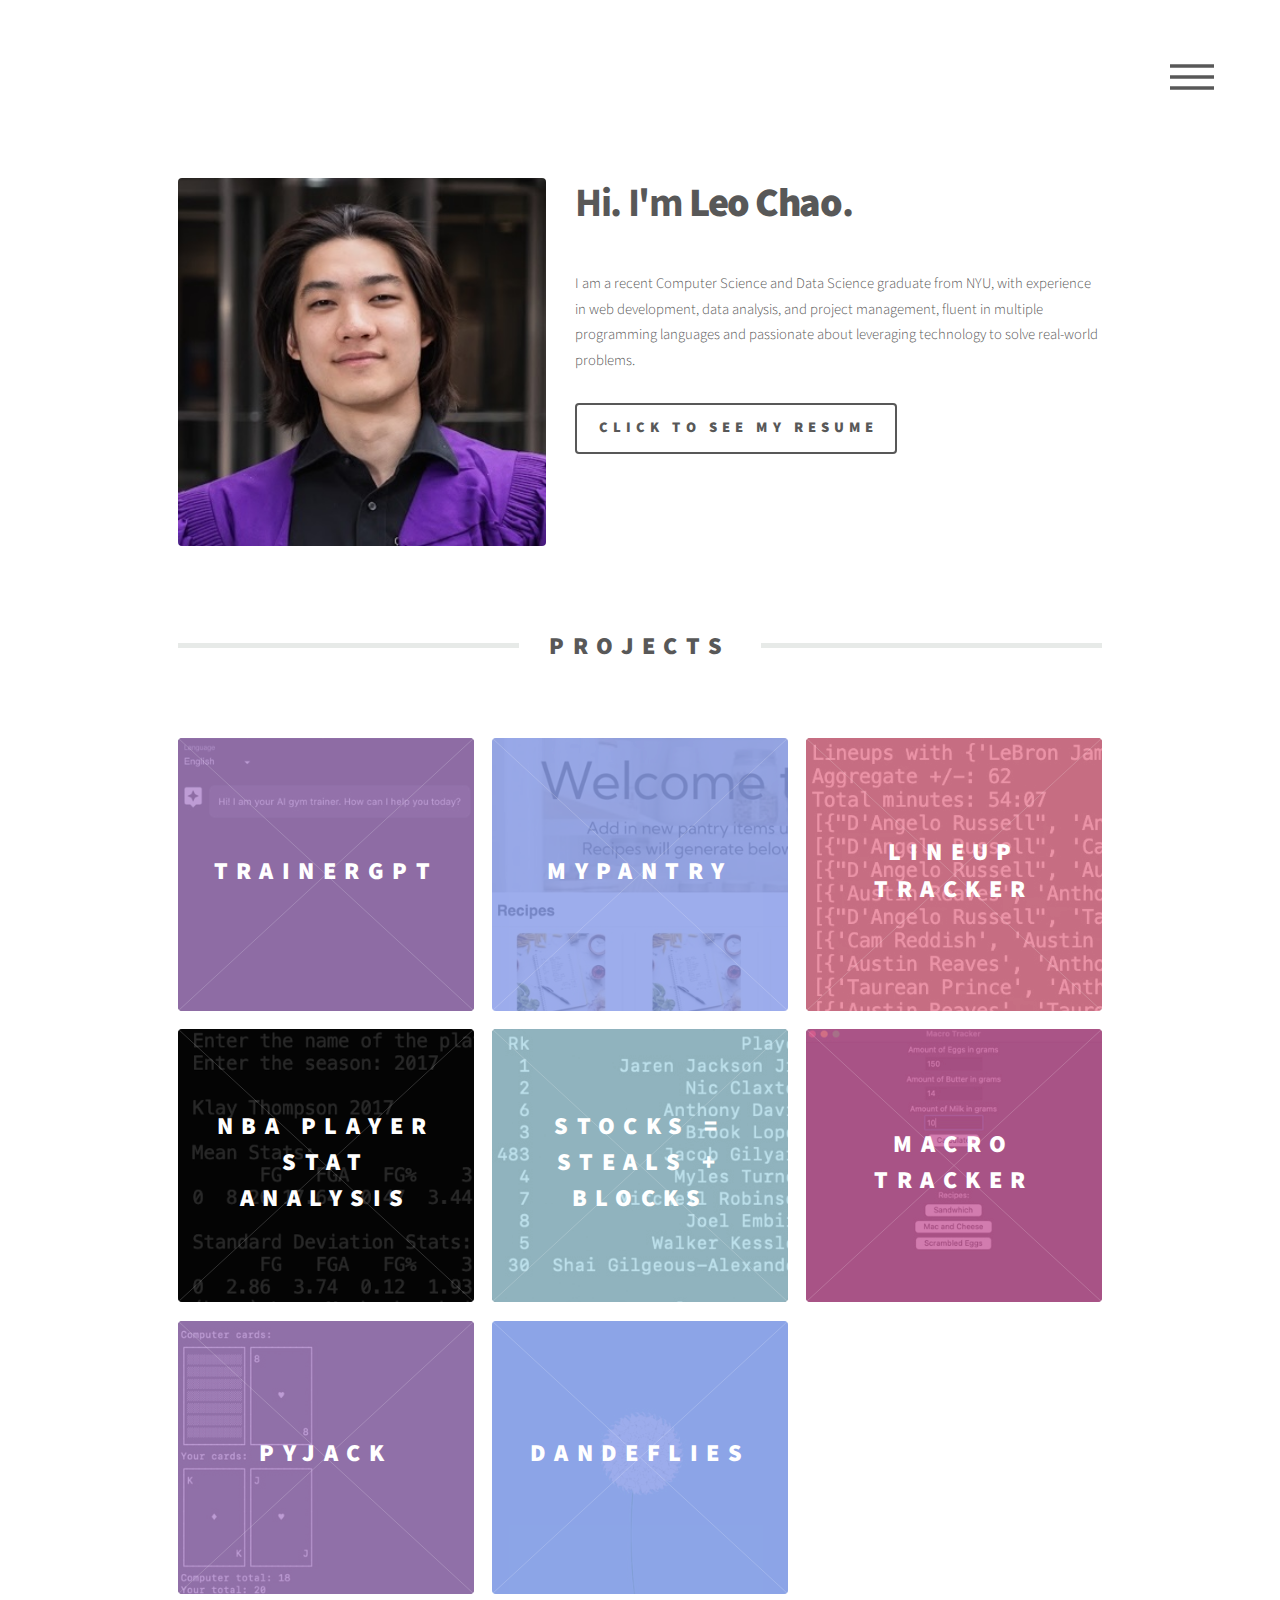
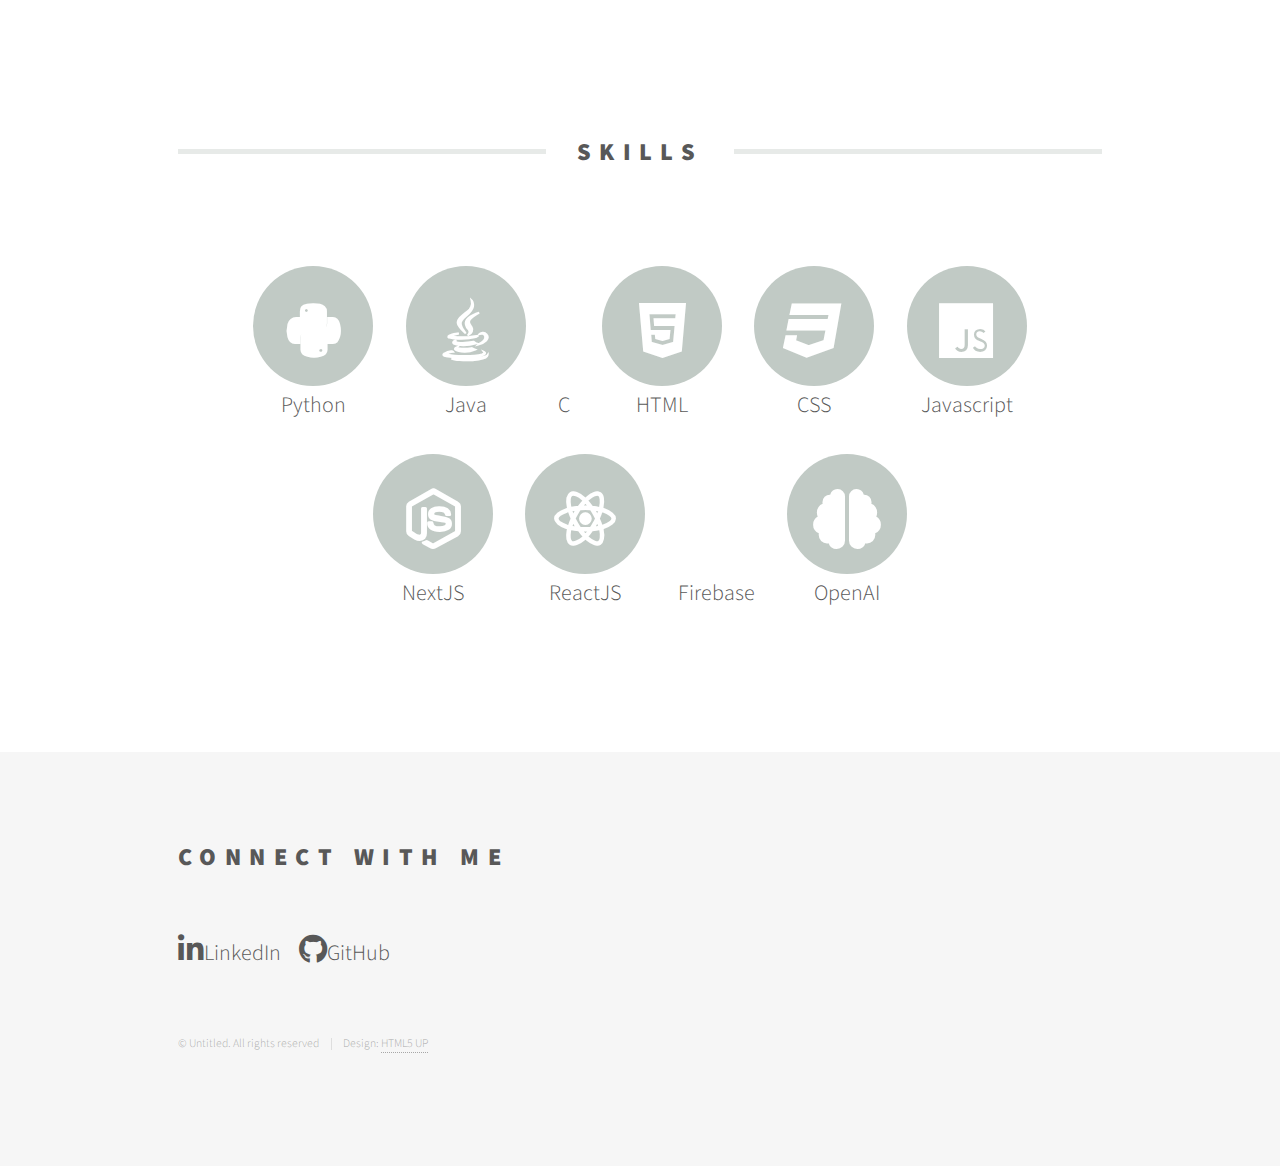
<file: index.html>
<!DOCTYPE html>
<!--
	Phantom by HTML5 UP
	html5up.net | @ajlkn
	Free for personal and commercial use under the CCA 3.0 license (html5up.net/license)
-->
<html>
	<head>
		<title>Leo Chao's Website</title>
		<meta charset="utf-8" />
		<meta name="viewport" content="width=device-width, initial-scale=1, user-scalable=no" />
		<link rel="stylesheet" href="assets/css/main.css" />
		<link rel="stylesheet" href="https://cdnjs.cloudflare.com/ajax/libs/font-awesome/6.6.0/css/all.min.css" integrity="sha512-Kc323vGBEqzTmouAECnVceyQqyqdsSiqLQISBL29aUW4U/M7pSPA/gEUZQqv1cwx4OnYxTxve5UMg5GT6L4JJg==" crossorigin="anonymous" referrerpolicy="no-referrer" />
		<noscript><link rel="stylesheet" href="assets/css/noscript.css" /></noscript>
	</head>
	<body class="is-preload">
		<!-- Wrapper -->
			<div id="wrapper">

				<!-- Header -->
					<header id="header">
						<div class="inner">

							<!-- Logo -->
								<!-- <a href="index.html" class="logo">
									<span class="symbol"><img src="images/logo.svg" alt="" /></span><span class="title">Phantom</span>
								</a> -->

							<!-- Nav -->
								<nav>
									<ul>
										<li><a href="#menu">Menu</a></li>
									</ul>
								</nav>

						</div>
					</header>

				<!-- Menu -->
					<nav id="menu">
						<h2>Menu</h2>
						<ul>
							<li><a href="#wrapper">Home</a></li>
							<li><a href="#projects">Projects</a></li>
							<li><a href="#skills">Skills</a></li>
							<li><a href="Resume.pdf">Resume</a></li>
							<!-- <li><a href="generic.html">Ipsum veroeros</a></li>
							<li><a href="generic.html">Tempus etiam</a></li>
							<li><a href="generic.html">Consequat dolor</a></li>
							<li><a href="elements.html">Elements</a></li> -->
						</ul>
					</nav>

				<!-- Main -->
					
					<div id="main">
						<div class="inner">
							<!-- intro page -->
							<article id="top" class="wrapper style1">
								<div class="container">
									<div class="row">
										<div class="col-4 col-5-large col-12-medium">
											<span class="image fit"><img src="images/pic00.jpg" alt="" /></span>
										</div>
										<div class="col-8 col-7-large col-12-medium">
											<header>
												<h1>Hi. I'm <strong>Leo Chao</strong>.</h1>
											</header>
											<p>I am a recent Computer Science and Data Science graduate from NYU, with experience in web development, data analysis, and project management, fluent in multiple programming languages and passionate about leveraging technology to solve real-world problems.</p>
											<!-- <p>And this is <strong>Miniport</strong>, a free, fully responsive HTML5 site template designed by <a href="http://twitter.com/ajlkn">AJ</a> for <a href="http://html5up.net">HTML5 UP</a> &amp; released under the <a href="http://html5up.net/license">CCA license</a>.</p> -->
											<a href="Resume.pdf" target="_blank" class="button large scrolly">Click to see my Resume</a>
										</div>
									</div>
								</div>
							</article>
							<!-- <header>
								<h1>My Name is Leo Chao<br /> </h1>
								<p>I am a recent Computer Science and Data Science graduate from NYU, with experience in web development, data analysis, and project management, fluent in multiple programming languages and passionate about leveraging technology to solve real-world problems.<br \> Learn more about me <a href="Resume.pdf" target="_blank">here.</a></p>
							</header> -->
							<!-- <img src="grad.JPG" alt="Grad photo"> -->
							<!-- anchor link -->
							 <!-- projects section -->
							<h2 id="projects"></h2>
							<h2 class="major"><span>Projects</span></h2>
							<section class="tiles">
								<article class="style5">
									<span class="image">
										<img src="images/pic08.jpg" alt="" />
									</span>
									<a href = "https://leonardochao-ai-trainer.vercel.app" target="_blank">
										<h2>trainerGPT</h2>
										<div class="content">
											<p>NextJS App with a chat interface and API endpoints to handle user queries and responses. Utilizes OpenAI API to respond to user query. Multi-language support.</p>
										</div>
									</a>
								</article>
								<article class="style6">
									<span class="image">
										<img src="images/pic07.jpg" alt="" />
									</span>
									<a href = "https://leonardochao-my-pantry.vercel.app" target="_blank">
										<h2>myPantry</h2>
										<div class="content">
											<p>NextJS App that tracks pantry ingredients. Utilizes react-camera-pro and OpenAI API to identify images. Real-time creation of recipes using AI.</p>
										</div>
									</a>
								</article>
								<article class="style1">
									<span class="image">
										<img src="images/pic04.jpg" alt="" />
									</span>
									<a href = "https://github.com/lc4490/lineupTracker/blob/main/README.md" target="_blank">
										<h2>Lineup Tracker</h2>
										<div class="content">
											<p>Track NBA lineups. Scrapes data tables on websites. User input functionality. Real-time creation of subsets.</p>
										</div>
									</a>
								</article>
								<article class="style2">
									<span class="image">
										<img src="images/pic05.jpg" alt="" />
									</span>
									<a href = "https://github.com/lc4490/findSTDev/blob/main/README.md" target="_blank">
										<h2>NBA Player Stat Analysis</h2>
										<div class="content">
											<p>Fetch data from basketball-reference. User input functionality. Calculates Standard Deviation for a selected NBA player's statistics.</p>
										</div>
									</a>
								</article>
								<article class="style3">
									<span class="image">
										<img src="images/pic06.jpg" alt="" />
									</span>
									<a href = "https://github.com/lc4490/stocks/blob/main/README.md" target="_blank">
										<h2>STOCKS = Steals + Blocks</h2>
										<div class="content">
											<p>Parses on-device data-tables. Aggregates player statistics</p>
										</div>
									</a>
								</article>
								<article class="style4">
									<span class="image">
										<img src="images/pic02.jpg" alt="" />
									</span>
									<a href = "https://github.com/lc4490/macro-tracker/blob/master/README.md" target="_blank">
										<h2>Macro Tracker</h2>
										<div class="content">
											<p>Track macros. Manage recipes. Add ingredients. Calculate nutrition. Simple interface. Save & load data.</p>
										</div>
									</a>
								</article>
								<article class="style5">
									<span class="image">
										<img src="images/pic01.jpg" alt="" />
									</span>
									<a href = "https://github.com/lc4490/blackjack/blob/master/README.md" target="_blank">
										<h2>PyJack</h2>
										<div class="content">
											<p>Python blackjack program. Two dealer algorithms. Saved user data. ASCII card art.</p>
										</div>
									</a>
								</article>
								
								<article class="style6">
									<span class="image">
										<img src="images/pic03.jpg" alt="" />
									</span>
									<a href = "https://github.com/lc4490/dandeflies/blob/main/README.md" target="_blank">
										<h2>Dandeflies</h2>
										<div class="content">
											<p>Javascript P5 project. Combining dandelions and butterflies with P5 animation.</p>
										</div>
									</a>
								</article>
							</section>
						</div>
					</div>
					<div id="main">
						<div class="inner">
						<!-- anchor link -->
						<h2 id="skills"></h2>
						<h2 class="major"><span>Skills</span></h2>
						<section class="box highlight">
							<ul class="special">
								<li><a class="icon solid brands fa-python"><span class="label">Python</span></a></li>
								<li><a class="icon solid brands fa-java"><span class="label">Java</span></a></li>
								<li><a class="icon solid brands fa-c"><span class="label">C</span></a></li>
								<li><a class="icon solid brands fa-html5"><span class="label">HTML</span></a></li>
								<li><a class="icon solid brands fa-css3"><span class="label">CSS</span></a></li>
								<li><a class="icon solid brands fa-js"><span class="label">Javascript</span></a></li>
								<li><a class="icon solid brands fa-node-js"><span class="label">NextJS</span></a></li>
								<li><a class="icon solid brands fa-react"><span class="label">ReactJS</span></a></li>
								<li><a class="icon solid fa-fire-flame-curved"><span class="label">Firebase</span></a></li>
								<li><a class="icon solid fa-brain"><span class="label">OpenAI</span></a></li>
							</ul>
							
						</section>
					</div>
					</div>

					

				<!-- Footer -->
					<footer id="footer">
						<div class="inner">
							<!-- <section>
								<h2>Get in touch</h2>
								<form method="post" action="#">
									<div class="fields">
										<div class="field half">
											<input type="text" name="name" id="name" placeholder="Name" />
										</div>
										<div class="field half">
											<input type="email" name="email" id="email" placeholder="Email" />
										</div>
										<div class="field">
											<textarea name="message" id="message" placeholder="Message"></textarea>
										</div>
									</div>
									<ul class="actions">
										<li><input type="submit" value="Send" class="primary" /></li>
									</ul>
								</form>
							</section> -->
							<section>
								<h2>Connect with me</h2>
								<ul class="icons">
									<!-- <li><a href="#" class="icon brands fa-facebook-f"><span class="label">Facebook</span></a></li> -->
									<!-- <li><a href="https://www.instagram.com/leo_chao.607/" target="_blank" class="icon brands fa-instagram"><span class="label">Instagram</span></a></li> -->
									<li><a href="https://www.linkedin.com/in/leo-chao-0334602a6/" target="_blank" class="icon brands fa-linkedin-in"><span class="label">LinkedIn</span></a></li>
									<li><a href="https://github.com/lc4490" target="_blank" class="icon brands fa-github"><span class="label">GitHub</span></a></li>
									<!-- <li><a href="#" class="icon brands fa-codepen"><span class="label">Codepen</span></a></li> -->
								</ul>
							</section>
							<ul class="copyright">
								<li>&copy; Untitled. All rights reserved</li><li>Design: <a href="http://html5up.net">HTML5 UP</a></li>
							</ul>
						</div>
					</footer>

			</div>

		<!-- Scripts -->
			<script src="assets/js/jquery.min.js"></script>
			<script src="assets/js/browser.min.js"></script>
			<script src="assets/js/breakpoints.min.js"></script>
			<script src="assets/js/util.js"></script>
			<script src="assets/js/main.js"></script>

	</body>
</html>
</file>
<file: assets/css/noscript.css>
/*
	Phantom by HTML5 UP
	html5up.net | @ajlkn
	Free for personal and commercial use under the CCA 3.0 license (html5up.net/license)
*/

/* Tiles */

	body.is-preload .tiles article {
		-moz-transform: none;
		-webkit-transform: none;
		-ms-transform: none;
		transform: none;
		opacity: 1;
	}
</file>
<file: assets/css/main.css>
@import url(fontawesome-all.min.css);
@import url("https://fonts.googleapis.com/css?family=Source+Sans+Pro:300,700,900");

/*
	Phantom by HTML5 UP
	html5up.net | @ajlkn
	Free for personal and commercial use under the CCA 3.0 license (html5up.net/license)
*/

html, body, div, span, applet, object,
iframe, h1, h2, h3, h4, h5, h6, p, blockquote,
pre, a, abbr, acronym, address, big, cite,
code, del, dfn, em, img, ins, kbd, q, s, samp,
small, strike, strong, sub, sup, tt, var, b,
u, i, center, dl, dt, dd, ol, ul, li, fieldset,
form, label, legend, table, caption, tbody,
tfoot, thead, tr, th, td, article, aside,
canvas, details, embed, figure, figcaption,
footer, header, hgroup, menu, nav, output, ruby,
section, summary, time, mark, audio, video {
	margin: 0;
	padding: 0;
	border: 0;
	font-size: 100%;
	font: inherit;
	vertical-align: baseline;
	scroll-behavior: smooth;}

article, aside, details, figcaption, figure,
footer, header, hgroup, menu, nav, section {
	display: block;}

body {
	line-height: 1;
}

ol, ul {
	list-style: none;
}

blockquote, q {
	quotes: none;
}

	blockquote:before, blockquote:after, q:before, q:after {
		content: '';
		content: none;
	}

table {
	border-collapse: collapse;
	border-spacing: 0;
}

body {
	-webkit-text-size-adjust: none;
}

mark {
	background-color: transparent;
	color: inherit;
}

input::-moz-focus-inner {
	border: 0;
	padding: 0;
}

input, select, textarea {
	-moz-appearance: none;
	-webkit-appearance: none;
	-ms-appearance: none;
	appearance: none;
}

/* Basic */

	@-ms-viewport {
		width: device-width;
	}

	body {
		-ms-overflow-style: scrollbar;
	}

	@media screen and (max-width: 480px) {

		html, body {
			min-width: 320px;
		}

	}

	html {
		box-sizing: border-box;
	}

	*, *:before, *:after {
		box-sizing: inherit;
	}

	body {
		background: #ffffff;
	}

		body.is-preload *, body.is-preload *:before, body.is-preload *:after {
			-moz-animation: none !important;
			-webkit-animation: none !important;
			-ms-animation: none !important;
			animation: none !important;
			-moz-transition: none !important;
			-webkit-transition: none !important;
			-ms-transition: none !important;
			transition: none !important;
		}

/* Type */

	body, input, select, textarea {
		color: #585858;
		font-family: "Source Sans Pro", Helvetica, sans-serif;
		font-size: 16pt;
		font-weight: 300;
		line-height: 1.75;
	}

		@media screen and (max-width: 1680px) {

			body, input, select, textarea {
				font-size: 14pt;
			}

		}

		@media screen and (max-width: 1280px) {

			body, input, select, textarea {
				font-size: 12pt;
			}

		}

	a {
		-moz-transition: border-bottom-color 0.2s ease, color 0.2s ease;
		-webkit-transition: border-bottom-color 0.2s ease, color 0.2s ease;
		-ms-transition: border-bottom-color 0.2s ease, color 0.2s ease;
		transition: border-bottom-color 0.2s ease, color 0.2s ease;
		text-decoration: none;
		color: #585858;
		border-bottom: dotted 1px rgba(88, 88, 88, 0.5);
	}

		a:hover {
			border-bottom-color: transparent;
			color: #f2849e !important;
		}

	strong, b {
		font-weight: 900;
	}

	em, i {
		font-style: italic;
	}

	p {
		margin: 0 0 2em 0;
	}

	h1 {
		font-size: 2.75em;
		font-weight: 700;
		line-height: 1.3;
		margin: 0 0 1em 0;
		letter-spacing: -0.035em;
	}

		h1 a {
			color: inherit;
		}

		@media screen and (max-width: 736px) {

			h1 {
				font-size: 2em;
				margin: 0 0 1em 0;
			}

		}

		@media screen and (max-width: 360px) {

			h1 {
				font-size: 1.75em;
			}

		}

	h2, h3, h4, h5, h6 {
		font-weight: 900;
		line-height: 1.5;
		margin: 0 0 2em 0;
		text-transform: uppercase;
		letter-spacing: 0.35em;
	}

		h2 a, h3 a, h4 a, h5 a, h6 a {
			color: inherit;
		}

	h2 {
		font-size: 1.1em;
	}

	h3 {
		font-size: 1em;
	}

	h4 {
		font-size: 0.8em;
	}

	h5 {
		font-size: 0.8em;
	}

	h6 {
		font-size: 0.8em;
	}

	@media screen and (max-width: 980px) {

		h1 br, h2 br, h3 br, h4 br, h5 br, h6 br {
			display: none;
		}

	}

	@media screen and (max-width: 736px) {

		h2 {
			font-size: 1em;
		}

		h3 {
			font-size: 0.8em;
		}

	}

	sub {
		font-size: 0.8em;
		position: relative;
		top: 0.5em;
	}

	sup {
		font-size: 0.8em;
		position: relative;
		top: -0.5em;
	}

	blockquote {
		border-left: solid 4px #c9c9c9;
		font-style: italic;
		margin: 0 0 2em 0;
		padding: 0.5em 0 0.5em 2em;
	}

	code {
		background: rgba(144, 144, 144, 0.075);
		border-radius: 4px;
		border: solid 1px #c9c9c9;
		font-family: "Courier New", monospace;
		font-size: 0.9em;
		margin: 0 0.25em;
		padding: 0.25em 0.65em;
	}

	pre {
		-webkit-overflow-scrolling: touch;
		font-family: "Courier New", monospace;
		font-size: 0.9em;
		margin: 0 0 2em 0;
	}

		pre code {
			display: block;
			line-height: 1.75;
			padding: 1em 1.5em;
			overflow-x: auto;
		}

	hr {
		border: 0;
		border-bottom: solid 1px #c9c9c9;
		margin: 2em 0;
	}

		hr.major {
			margin: 3em 0;
		}

	.align-left {
		text-align: left;
	}

	.align-center {
		text-align: center;
	}

	.align-right {
		text-align: right;
	}

/* Row */

	.row {
		display: flex;
		flex-wrap: wrap;
		box-sizing: border-box;
		align-items: stretch;
	}

		.row > * {
			box-sizing: border-box;
		}

		.row.gtr-uniform > * > :last-child {
			margin-bottom: 0;
		}

		.row.aln-left {
			justify-content: flex-start;
		}

		.row.aln-center {
			justify-content: center;
		}

		.row.aln-right {
			justify-content: flex-end;
		}

		.row.aln-top {
			align-items: flex-start;
		}

		.row.aln-middle {
			align-items: center;
		}

		.row.aln-bottom {
			align-items: flex-end;
		}

		.row > .imp {
			order: -1;
		}

		.row > .col-1 {
			width: 8.33333%;
		}

		.row > .off-1 {
			margin-left: 8.33333%;
		}

		.row > .col-2 {
			width: 16.66667%;
		}

		.row > .off-2 {
			margin-left: 16.66667%;
		}

		.row > .col-3 {
			width: 25%;
		}

		.row > .off-3 {
			margin-left: 25%;
		}

		.row > .col-4 {
			width: 33.33333%;
		}

		.row > .off-4 {
			margin-left: 33.33333%;
		}

		.row > .col-5 {
			width: 41.66667%;
		}

		.row > .off-5 {
			margin-left: 41.66667%;
		}

		.row > .col-6 {
			width: 50%;
		}

		.row > .off-6 {
			margin-left: 50%;
		}

		.row > .col-7 {
			width: 58.33333%;
		}

		.row > .off-7 {
			margin-left: 58.33333%;
		}

		.row > .col-8 {
			width: 66.66667%;
		}

		.row > .off-8 {
			margin-left: 66.66667%;
		}

		.row > .col-9 {
			width: 75%;
		}

		.row > .off-9 {
			margin-left: 75%;
		}

		.row > .col-10 {
			width: 83.33333%;
		}

		.row > .off-10 {
			margin-left: 83.33333%;
		}

		.row > .col-11 {
			width: 91.66667%;
		}

		.row > .off-11 {
			margin-left: 91.66667%;
		}

		.row > .col-12 {
			width: 100%;
		}

		.row > .off-12 {
			margin-left: 100%;
		}

		.row.gtr-0 {
			margin-top: 0;
			margin-left: 0em;
		}

			.row.gtr-0 > * {
				padding: 0 0 0 0em;
			}

			.row.gtr-0.gtr-uniform {
				margin-top: 0em;
			}

				.row.gtr-0.gtr-uniform > * {
					padding-top: 0em;
				}

		.row.gtr-25 {
			margin-top: 0;
			margin-left: -0.5em;
		}

			.row.gtr-25 > * {
				padding: 0 0 0 0.5em;
			}

			.row.gtr-25.gtr-uniform {
				margin-top: -0.5em;
			}

				.row.gtr-25.gtr-uniform > * {
					padding-top: 0.5em;
				}

		.row.gtr-50 {
			margin-top: 0;
			margin-left: -1em;
		}

			.row.gtr-50 > * {
				padding: 0 0 0 1em;
			}

			.row.gtr-50.gtr-uniform {
				margin-top: -1em;
			}

				.row.gtr-50.gtr-uniform > * {
					padding-top: 1em;
				}

		.row {
			margin-top: 0;
			margin-left: -2em;
		}

			.row > * {
				padding: 0 0 0 2em;
			}

			.row.gtr-uniform {
				margin-top: -2em;
			}

				.row.gtr-uniform > * {
					padding-top: 2em;
				}

		.row.gtr-150 {
			margin-top: 0;
			margin-left: -3em;
		}

			.row.gtr-150 > * {
				padding: 0 0 0 3em;
			}

			.row.gtr-150.gtr-uniform {
				margin-top: -3em;
			}

				.row.gtr-150.gtr-uniform > * {
					padding-top: 3em;
				}

		.row.gtr-200 {
			margin-top: 0;
			margin-left: -4em;
		}

			.row.gtr-200 > * {
				padding: 0 0 0 4em;
			}

			.row.gtr-200.gtr-uniform {
				margin-top: -4em;
			}

				.row.gtr-200.gtr-uniform > * {
					padding-top: 4em;
				}

		@media screen and (max-width: 1680px) {

			.row {
				display: flex;
				flex-wrap: wrap;
				box-sizing: border-box;
				align-items: stretch;
			}

				.row > * {
					box-sizing: border-box;
				}

				.row.gtr-uniform > * > :last-child {
					margin-bottom: 0;
				}

				.row.aln-left {
					justify-content: flex-start;
				}

				.row.aln-center {
					justify-content: center;
				}

				.row.aln-right {
					justify-content: flex-end;
				}

				.row.aln-top {
					align-items: flex-start;
				}

				.row.aln-middle {
					align-items: center;
				}

				.row.aln-bottom {
					align-items: flex-end;
				}

				.row > .imp-xlarge {
					order: -1;
				}

				.row > .col-1-xlarge {
					width: 8.33333%;
				}

				.row > .off-1-xlarge {
					margin-left: 8.33333%;
				}

				.row > .col-2-xlarge {
					width: 16.66667%;
				}

				.row > .off-2-xlarge {
					margin-left: 16.66667%;
				}

				.row > .col-3-xlarge {
					width: 25%;
				}

				.row > .off-3-xlarge {
					margin-left: 25%;
				}

				.row > .col-4-xlarge {
					width: 33.33333%;
				}

				.row > .off-4-xlarge {
					margin-left: 33.33333%;
				}

				.row > .col-5-xlarge {
					width: 41.66667%;
				}

				.row > .off-5-xlarge {
					margin-left: 41.66667%;
				}

				.row > .col-6-xlarge {
					width: 50%;
				}

				.row > .off-6-xlarge {
					margin-left: 50%;
				}

				.row > .col-7-xlarge {
					width: 58.33333%;
				}

				.row > .off-7-xlarge {
					margin-left: 58.33333%;
				}

				.row > .col-8-xlarge {
					width: 66.66667%;
				}

				.row > .off-8-xlarge {
					margin-left: 66.66667%;
				}

				.row > .col-9-xlarge {
					width: 75%;
				}

				.row > .off-9-xlarge {
					margin-left: 75%;
				}

				.row > .col-10-xlarge {
					width: 83.33333%;
				}

				.row > .off-10-xlarge {
					margin-left: 83.33333%;
				}

				.row > .col-11-xlarge {
					width: 91.66667%;
				}

				.row > .off-11-xlarge {
					margin-left: 91.66667%;
				}

				.row > .col-12-xlarge {
					width: 100%;
				}

				.row > .off-12-xlarge {
					margin-left: 100%;
				}

				.row.gtr-0 {
					margin-top: 0;
					margin-left: 0em;
				}

					.row.gtr-0 > * {
						padding: 0 0 0 0em;
					}

					.row.gtr-0.gtr-uniform {
						margin-top: 0em;
					}

						.row.gtr-0.gtr-uniform > * {
							padding-top: 0em;
						}

				.row.gtr-25 {
					margin-top: 0;
					margin-left: -0.5em;
				}

					.row.gtr-25 > * {
						padding: 0 0 0 0.5em;
					}

					.row.gtr-25.gtr-uniform {
						margin-top: -0.5em;
					}

						.row.gtr-25.gtr-uniform > * {
							padding-top: 0.5em;
						}

				.row.gtr-50 {
					margin-top: 0;
					margin-left: -1em;
				}

					.row.gtr-50 > * {
						padding: 0 0 0 1em;
					}

					.row.gtr-50.gtr-uniform {
						margin-top: -1em;
					}

						.row.gtr-50.gtr-uniform > * {
							padding-top: 1em;
						}

				.row {
					margin-top: 0;
					margin-left: -2em;
				}

					.row > * {
						padding: 0 0 0 2em;
					}

					.row.gtr-uniform {
						margin-top: -2em;
					}

						.row.gtr-uniform > * {
							padding-top: 2em;
						}

				.row.gtr-150 {
					margin-top: 0;
					margin-left: -3em;
				}

					.row.gtr-150 > * {
						padding: 0 0 0 3em;
					}

					.row.gtr-150.gtr-uniform {
						margin-top: -3em;
					}

						.row.gtr-150.gtr-uniform > * {
							padding-top: 3em;
						}

				.row.gtr-200 {
					margin-top: 0;
					margin-left: -4em;
				}

					.row.gtr-200 > * {
						padding: 0 0 0 4em;
					}

					.row.gtr-200.gtr-uniform {
						margin-top: -4em;
					}

						.row.gtr-200.gtr-uniform > * {
							padding-top: 4em;
						}

		}

		@media screen and (max-width: 1280px) {

			.row {
				display: flex;
				flex-wrap: wrap;
				box-sizing: border-box;
				align-items: stretch;
			}

				.row > * {
					box-sizing: border-box;
				}

				.row.gtr-uniform > * > :last-child {
					margin-bottom: 0;
				}

				.row.aln-left {
					justify-content: flex-start;
				}

				.row.aln-center {
					justify-content: center;
				}

				.row.aln-right {
					justify-content: flex-end;
				}

				.row.aln-top {
					align-items: flex-start;
				}

				.row.aln-middle {
					align-items: center;
				}

				.row.aln-bottom {
					align-items: flex-end;
				}

				.row > .imp-large {
					order: -1;
				}

				.row > .col-1-large {
					width: 8.33333%;
				}

				.row > .off-1-large {
					margin-left: 8.33333%;
				}

				.row > .col-2-large {
					width: 16.66667%;
				}

				.row > .off-2-large {
					margin-left: 16.66667%;
				}

				.row > .col-3-large {
					width: 25%;
				}

				.row > .off-3-large {
					margin-left: 25%;
				}

				.row > .col-4-large {
					width: 33.33333%;
				}

				.row > .off-4-large {
					margin-left: 33.33333%;
				}

				.row > .col-5-large {
					width: 41.66667%;
				}

				.row > .off-5-large {
					margin-left: 41.66667%;
				}

				.row > .col-6-large {
					width: 50%;
				}

				.row > .off-6-large {
					margin-left: 50%;
				}

				.row > .col-7-large {
					width: 58.33333%;
				}

				.row > .off-7-large {
					margin-left: 58.33333%;
				}

				.row > .col-8-large {
					width: 66.66667%;
				}

				.row > .off-8-large {
					margin-left: 66.66667%;
				}

				.row > .col-9-large {
					width: 75%;
				}

				.row > .off-9-large {
					margin-left: 75%;
				}

				.row > .col-10-large {
					width: 83.33333%;
				}

				.row > .off-10-large {
					margin-left: 83.33333%;
				}

				.row > .col-11-large {
					width: 91.66667%;
				}

				.row > .off-11-large {
					margin-left: 91.66667%;
				}

				.row > .col-12-large {
					width: 100%;
				}

				.row > .off-12-large {
					margin-left: 100%;
				}

				.row.gtr-0 {
					margin-top: 0;
					margin-left: 0em;
				}

					.row.gtr-0 > * {
						padding: 0 0 0 0em;
					}

					.row.gtr-0.gtr-uniform {
						margin-top: 0em;
					}

						.row.gtr-0.gtr-uniform > * {
							padding-top: 0em;
						}

				.row.gtr-25 {
					margin-top: 0;
					margin-left: -0.5em;
				}

					.row.gtr-25 > * {
						padding: 0 0 0 0.5em;
					}

					.row.gtr-25.gtr-uniform {
						margin-top: -0.5em;
					}

						.row.gtr-25.gtr-uniform > * {
							padding-top: 0.5em;
						}

				.row.gtr-50 {
					margin-top: 0;
					margin-left: -1em;
				}

					.row.gtr-50 > * {
						padding: 0 0 0 1em;
					}

					.row.gtr-50.gtr-uniform {
						margin-top: -1em;
					}

						.row.gtr-50.gtr-uniform > * {
							padding-top: 1em;
						}

				.row {
					margin-top: 0;
					margin-left: -2em;
				}

					.row > * {
						padding: 0 0 0 2em;
					}

					.row.gtr-uniform {
						margin-top: -2em;
					}

						.row.gtr-uniform > * {
							padding-top: 2em;
						}

				.row.gtr-150 {
					margin-top: 0;
					margin-left: -3em;
				}

					.row.gtr-150 > * {
						padding: 0 0 0 3em;
					}

					.row.gtr-150.gtr-uniform {
						margin-top: -3em;
					}

						.row.gtr-150.gtr-uniform > * {
							padding-top: 3em;
						}

				.row.gtr-200 {
					margin-top: 0;
					margin-left: -4em;
				}

					.row.gtr-200 > * {
						padding: 0 0 0 4em;
					}

					.row.gtr-200.gtr-uniform {
						margin-top: -4em;
					}

						.row.gtr-200.gtr-uniform > * {
							padding-top: 4em;
						}

		}

		@media screen and (max-width: 980px) {

			.row {
				display: flex;
				flex-wrap: wrap;
				box-sizing: border-box;
				align-items: stretch;
			}

				.row > * {
					box-sizing: border-box;
				}

				.row.gtr-uniform > * > :last-child {
					margin-bottom: 0;
				}

				.row.aln-left {
					justify-content: flex-start;
				}

				.row.aln-center {
					justify-content: center;
				}

				.row.aln-right {
					justify-content: flex-end;
				}

				.row.aln-top {
					align-items: flex-start;
				}

				.row.aln-middle {
					align-items: center;
				}

				.row.aln-bottom {
					align-items: flex-end;
				}

				.row > .imp-medium {
					order: -1;
				}

				.row > .col-1-medium {
					width: 8.33333%;
				}

				.row > .off-1-medium {
					margin-left: 8.33333%;
				}

				.row > .col-2-medium {
					width: 16.66667%;
				}

				.row > .off-2-medium {
					margin-left: 16.66667%;
				}

				.row > .col-3-medium {
					width: 25%;
				}

				.row > .off-3-medium {
					margin-left: 25%;
				}

				.row > .col-4-medium {
					width: 33.33333%;
				}

				.row > .off-4-medium {
					margin-left: 33.33333%;
				}

				.row > .col-5-medium {
					width: 41.66667%;
				}

				.row > .off-5-medium {
					margin-left: 41.66667%;
				}

				.row > .col-6-medium {
					width: 50%;
				}

				.row > .off-6-medium {
					margin-left: 50%;
				}

				.row > .col-7-medium {
					width: 58.33333%;
				}

				.row > .off-7-medium {
					margin-left: 58.33333%;
				}

				.row > .col-8-medium {
					width: 66.66667%;
				}

				.row > .off-8-medium {
					margin-left: 66.66667%;
				}

				.row > .col-9-medium {
					width: 75%;
				}

				.row > .off-9-medium {
					margin-left: 75%;
				}

				.row > .col-10-medium {
					width: 83.33333%;
				}

				.row > .off-10-medium {
					margin-left: 83.33333%;
				}

				.row > .col-11-medium {
					width: 91.66667%;
				}

				.row > .off-11-medium {
					margin-left: 91.66667%;
				}

				.row > .col-12-medium {
					width: 100%;
				}

				.row > .off-12-medium {
					margin-left: 100%;
				}

				.row.gtr-0 {
					margin-top: 0;
					margin-left: 0em;
				}

					.row.gtr-0 > * {
						padding: 0 0 0 0em;
					}

					.row.gtr-0.gtr-uniform {
						margin-top: 0em;
					}

						.row.gtr-0.gtr-uniform > * {
							padding-top: 0em;
						}

				.row.gtr-25 {
					margin-top: 0;
					margin-left: -0.375em;
				}

					.row.gtr-25 > * {
						padding: 0 0 0 0.375em;
					}

					.row.gtr-25.gtr-uniform {
						margin-top: -0.375em;
					}

						.row.gtr-25.gtr-uniform > * {
							padding-top: 0.375em;
						}

				.row.gtr-50 {
					margin-top: 0;
					margin-left: -0.75em;
				}

					.row.gtr-50 > * {
						padding: 0 0 0 0.75em;
					}

					.row.gtr-50.gtr-uniform {
						margin-top: -0.75em;
					}

						.row.gtr-50.gtr-uniform > * {
							padding-top: 0.75em;
						}

				.row {
					margin-top: 0;
					margin-left: -1.5em;
				}

					.row > * {
						padding: 0 0 0 1.5em;
					}

					.row.gtr-uniform {
						margin-top: -1.5em;
					}

						.row.gtr-uniform > * {
							padding-top: 1.5em;
						}

				.row.gtr-150 {
					margin-top: 0;
					margin-left: -2.25em;
				}

					.row.gtr-150 > * {
						padding: 0 0 0 2.25em;
					}

					.row.gtr-150.gtr-uniform {
						margin-top: -2.25em;
					}

						.row.gtr-150.gtr-uniform > * {
							padding-top: 2.25em;
						}

				.row.gtr-200 {
					margin-top: 0;
					margin-left: -3em;
				}

					.row.gtr-200 > * {
						padding: 0 0 0 3em;
					}

					.row.gtr-200.gtr-uniform {
						margin-top: -3em;
					}

						.row.gtr-200.gtr-uniform > * {
							padding-top: 3em;
						}

		}

		@media screen and (max-width: 736px) {

			.row {
				display: flex;
				flex-wrap: wrap;
				box-sizing: border-box;
				align-items: stretch;
			}

				.row > * {
					box-sizing: border-box;
				}

				.row.gtr-uniform > * > :last-child {
					margin-bottom: 0;
				}

				.row.aln-left {
					justify-content: flex-start;
				}

				.row.aln-center {
					justify-content: center;
				}

				.row.aln-right {
					justify-content: flex-end;
				}

				.row.aln-top {
					align-items: flex-start;
				}

				.row.aln-middle {
					align-items: center;
				}

				.row.aln-bottom {
					align-items: flex-end;
				}

				.row > .imp-small {
					order: -1;
				}

				.row > .col-1-small {
					width: 8.33333%;
				}

				.row > .off-1-small {
					margin-left: 8.33333%;
				}

				.row > .col-2-small {
					width: 16.66667%;
				}

				.row > .off-2-small {
					margin-left: 16.66667%;
				}

				.row > .col-3-small {
					width: 25%;
				}

				.row > .off-3-small {
					margin-left: 25%;
				}

				.row > .col-4-small {
					width: 33.33333%;
				}

				.row > .off-4-small {
					margin-left: 33.33333%;
				}

				.row > .col-5-small {
					width: 41.66667%;
				}

				.row > .off-5-small {
					margin-left: 41.66667%;
				}

				.row > .col-6-small {
					width: 50%;
				}

				.row > .off-6-small {
					margin-left: 50%;
				}

				.row > .col-7-small {
					width: 58.33333%;
				}

				.row > .off-7-small {
					margin-left: 58.33333%;
				}

				.row > .col-8-small {
					width: 66.66667%;
				}

				.row > .off-8-small {
					margin-left: 66.66667%;
				}

				.row > .col-9-small {
					width: 75%;
				}

				.row > .off-9-small {
					margin-left: 75%;
				}

				.row > .col-10-small {
					width: 83.33333%;
				}

				.row > .off-10-small {
					margin-left: 83.33333%;
				}

				.row > .col-11-small {
					width: 91.66667%;
				}

				.row > .off-11-small {
					margin-left: 91.66667%;
				}

				.row > .col-12-small {
					width: 100%;
				}

				.row > .off-12-small {
					margin-left: 100%;
				}

				.row.gtr-0 {
					margin-top: 0;
					margin-left: 0em;
				}

					.row.gtr-0 > * {
						padding: 0 0 0 0em;
					}

					.row.gtr-0.gtr-uniform {
						margin-top: 0em;
					}

						.row.gtr-0.gtr-uniform > * {
							padding-top: 0em;
						}

				.row.gtr-25 {
					margin-top: 0;
					margin-left: -0.25em;
				}

					.row.gtr-25 > * {
						padding: 0 0 0 0.25em;
					}

					.row.gtr-25.gtr-uniform {
						margin-top: -0.25em;
					}

						.row.gtr-25.gtr-uniform > * {
							padding-top: 0.25em;
						}

				.row.gtr-50 {
					margin-top: 0;
					margin-left: -0.5em;
				}

					.row.gtr-50 > * {
						padding: 0 0 0 0.5em;
					}

					.row.gtr-50.gtr-uniform {
						margin-top: -0.5em;
					}

						.row.gtr-50.gtr-uniform > * {
							padding-top: 0.5em;
						}

				.row {
					margin-top: 0;
					margin-left: -1em;
				}

					.row > * {
						padding: 0 0 0 1em;
					}

					.row.gtr-uniform {
						margin-top: -1em;
					}

						.row.gtr-uniform > * {
							padding-top: 1em;
						}

				.row.gtr-150 {
					margin-top: 0;
					margin-left: -1.5em;
				}

					.row.gtr-150 > * {
						padding: 0 0 0 1.5em;
					}

					.row.gtr-150.gtr-uniform {
						margin-top: -1.5em;
					}

						.row.gtr-150.gtr-uniform > * {
							padding-top: 1.5em;
						}

				.row.gtr-200 {
					margin-top: 0;
					margin-left: -2em;
				}

					.row.gtr-200 > * {
						padding: 0 0 0 2em;
					}

					.row.gtr-200.gtr-uniform {
						margin-top: -2em;
					}

						.row.gtr-200.gtr-uniform > * {
							padding-top: 2em;
						}

		}

		@media screen and (max-width: 480px) {

			.row {
				display: flex;
				flex-wrap: wrap;
				box-sizing: border-box;
				align-items: stretch;
			}

				.row > * {
					box-sizing: border-box;
				}

				.row.gtr-uniform > * > :last-child {
					margin-bottom: 0;
				}

				.row.aln-left {
					justify-content: flex-start;
				}

				.row.aln-center {
					justify-content: center;
				}

				.row.aln-right {
					justify-content: flex-end;
				}

				.row.aln-top {
					align-items: flex-start;
				}

				.row.aln-middle {
					align-items: center;
				}

				.row.aln-bottom {
					align-items: flex-end;
				}

				.row > .imp-xsmall {
					order: -1;
				}

				.row > .col-1-xsmall {
					width: 8.33333%;
				}

				.row > .off-1-xsmall {
					margin-left: 8.33333%;
				}

				.row > .col-2-xsmall {
					width: 16.66667%;
				}

				.row > .off-2-xsmall {
					margin-left: 16.66667%;
				}

				.row > .col-3-xsmall {
					width: 25%;
				}

				.row > .off-3-xsmall {
					margin-left: 25%;
				}

				.row > .col-4-xsmall {
					width: 33.33333%;
				}

				.row > .off-4-xsmall {
					margin-left: 33.33333%;
				}

				.row > .col-5-xsmall {
					width: 41.66667%;
				}

				.row > .off-5-xsmall {
					margin-left: 41.66667%;
				}

				.row > .col-6-xsmall {
					width: 50%;
				}

				.row > .off-6-xsmall {
					margin-left: 50%;
				}

				.row > .col-7-xsmall {
					width: 58.33333%;
				}

				.row > .off-7-xsmall {
					margin-left: 58.33333%;
				}

				.row > .col-8-xsmall {
					width: 66.66667%;
				}

				.row > .off-8-xsmall {
					margin-left: 66.66667%;
				}

				.row > .col-9-xsmall {
					width: 75%;
				}

				.row > .off-9-xsmall {
					margin-left: 75%;
				}

				.row > .col-10-xsmall {
					width: 83.33333%;
				}

				.row > .off-10-xsmall {
					margin-left: 83.33333%;
				}

				.row > .col-11-xsmall {
					width: 91.66667%;
				}

				.row > .off-11-xsmall {
					margin-left: 91.66667%;
				}

				.row > .col-12-xsmall {
					width: 100%;
				}

				.row > .off-12-xsmall {
					margin-left: 100%;
				}

				.row.gtr-0 {
					margin-top: 0;
					margin-left: 0em;
				}

					.row.gtr-0 > * {
						padding: 0 0 0 0em;
					}

					.row.gtr-0.gtr-uniform {
						margin-top: 0em;
					}

						.row.gtr-0.gtr-uniform > * {
							padding-top: 0em;
						}

				.row.gtr-25 {
					margin-top: 0;
					margin-left: -0.25em;
				}

					.row.gtr-25 > * {
						padding: 0 0 0 0.25em;
					}

					.row.gtr-25.gtr-uniform {
						margin-top: -0.25em;
					}

						.row.gtr-25.gtr-uniform > * {
							padding-top: 0.25em;
						}

				.row.gtr-50 {
					margin-top: 0;
					margin-left: -0.5em;
				}

					.row.gtr-50 > * {
						padding: 0 0 0 0.5em;
					}

					.row.gtr-50.gtr-uniform {
						margin-top: -0.5em;
					}

						.row.gtr-50.gtr-uniform > * {
							padding-top: 0.5em;
						}

				.row {
					margin-top: 0;
					margin-left: -1em;
				}

					.row > * {
						padding: 0 0 0 1em;
					}

					.row.gtr-uniform {
						margin-top: -1em;
					}

						.row.gtr-uniform > * {
							padding-top: 1em;
						}

				.row.gtr-150 {
					margin-top: 0;
					margin-left: -1.5em;
				}

					.row.gtr-150 > * {
						padding: 0 0 0 1.5em;
					}

					.row.gtr-150.gtr-uniform {
						margin-top: -1.5em;
					}

						.row.gtr-150.gtr-uniform > * {
							padding-top: 1.5em;
						}

				.row.gtr-200 {
					margin-top: 0;
					margin-left: -2em;
				}

					.row.gtr-200 > * {
						padding: 0 0 0 2em;
					}

					.row.gtr-200.gtr-uniform {
						margin-top: -2em;
					}

						.row.gtr-200.gtr-uniform > * {
							padding-top: 2em;
						}

		}

/* Section/Article */

	section.special, article.special {
		text-align: center;
	}

	header p {
		margin-top: -1em;
	}

	@media screen and (max-width: 736px) {

		header p {
			margin-top: 0;
		}

	}

/* Icon */

	.icon {
		text-decoration: none;
		border-bottom: none;
		position: relative;
	}

		.icon:before {
			-moz-osx-font-smoothing: grayscale;
			-webkit-font-smoothing: antialiased;
			display: inline-block;
			font-style: normal;
			font-variant: normal;
			text-rendering: auto;
			line-height: 1;
			text-transform: none !important;
			font-family: 'Font Awesome 5 Free';
			font-weight: 400;
			font-size: 2em;
		}

		.icon > .label {
			display: contents;
			font-size: 1.5em;

		}

		.icon:before {
			line-height: inherit;
		}

		.icon.solid:before {
			font-weight: 900;
		}

		.icon.brands:before {
			font-family: 'Font Awesome 5 Brands';
		}

		.icon.style2 {
			-moz-transition: background-color 0.2s ease-in-out, color 0.2s ease-in-out, border-color 0.2s ease-in-out;
			-webkit-transition: background-color 0.2s ease-in-out, color 0.2s ease-in-out, border-color 0.2s ease-in-out;
			-ms-transition: background-color 0.2s ease-in-out, color 0.2s ease-in-out, border-color 0.2s ease-in-out;
			transition: background-color 0.2s ease-in-out, color 0.2s ease-in-out, border-color 0.2s ease-in-out;
			background-color: transparent;
			border: solid 1px #c9c9c9;
			border-radius: 4px;
			width: 2.65em;
			height: 2.65em;
			display: inline-block;
			text-align: center;
			line-height: 2.65em;
			color: inherit;
		}

			.icon.style2:before {
				font-size: 1.1em;
			}

			.icon.style2:hover {
				color: #f2849e;
				border-color: #f2849e;
			}

			.icon.style2:active {
				background-color: rgba(242, 132, 158, 0.1);
			}

/* List */

	ol {
		list-style: decimal;
		margin: 0 0 2em 0;
		padding-left: 1.25em;
	}

		ol li {
			padding-left: 0.25em;
		}

	ul {
		list-style: disc;
		margin: 0 0 2em 0;
		padding-left: 1em;
	}

		ul li {
			padding-left: 0.5em;
		}

		ul.alt {
			list-style: none;
			padding-left: 0;
		}

			ul.alt li {
				border-top: solid 1px #c9c9c9;
				padding: 0.5em 0;
			}

				ul.alt li:first-child {
					border-top: 0;
					padding-top: 0;
				}

	dl {
		margin: 0 0 2em 0;
	}

		dl dt {
			display: block;
			font-weight: 900;
			margin: 0 0 1em 0;
		}

		dl dd {
			margin-left: 2em;
		}

/* Actions */

	ul.actions {
		display: -moz-flex;
		display: -webkit-flex;
		display: -ms-flex;
		display: flex;
		cursor: default;
		list-style: none;
		margin-left: -1em;
		padding-left: 0;
	}

		ul.actions li {
			padding: 0 0 0 1em;
			vertical-align: middle;
		}

		ul.actions.special {
			-moz-justify-content: center;
			-webkit-justify-content: center;
			-ms-justify-content: center;
			justify-content: center;
			width: 100%;
			margin-left: 0;
		}

			ul.actions.special li:first-child {
				padding-left: 0;
			}

		ul.actions.stacked {
			-moz-flex-direction: column;
			-webkit-flex-direction: column;
			-ms-flex-direction: column;
			flex-direction: column;
			margin-left: 0;
		}

			ul.actions.stacked li {
				padding: 1.3em 0 0 0;
			}

				ul.actions.stacked li:first-child {
					padding-top: 0;
				}

		ul.actions.fit {
			width: calc(100% + 1em);
		}

			ul.actions.fit li {
				-moz-flex-grow: 1;
				-webkit-flex-grow: 1;
				-ms-flex-grow: 1;
				flex-grow: 1;
				-moz-flex-shrink: 1;
				-webkit-flex-shrink: 1;
				-ms-flex-shrink: 1;
				flex-shrink: 1;
				width: 100%;
			}

				ul.actions.fit li > * {
					width: 100%;
				}

			ul.actions.fit.stacked {
				width: 100%;
			}

		@media screen and (max-width: 480px) {

			ul.actions:not(.fixed) {
				-moz-flex-direction: column;
				-webkit-flex-direction: column;
				-ms-flex-direction: column;
				flex-direction: column;
				margin-left: 0;
				width: 100% !important;
			}

				ul.actions:not(.fixed) li {
					-moz-flex-grow: 1;
					-webkit-flex-grow: 1;
					-ms-flex-grow: 1;
					flex-grow: 1;
					-moz-flex-shrink: 1;
					-webkit-flex-shrink: 1;
					-ms-flex-shrink: 1;
					flex-shrink: 1;
					padding: 1em 0 0 0;
					text-align: center;
					width: 100%;
				}

					ul.actions:not(.fixed) li > * {
						width: 100%;
					}

					ul.actions:not(.fixed) li:first-child {
						padding-top: 0;
					}

					ul.actions:not(.fixed) li input[type="submit"],
					ul.actions:not(.fixed) li input[type="reset"],
					ul.actions:not(.fixed) li input[type="button"],
					ul.actions:not(.fixed) li button,
					ul.actions:not(.fixed) li .button {
						width: 100%;
					}

						ul.actions:not(.fixed) li input[type="submit"].icon:before,
						ul.actions:not(.fixed) li input[type="reset"].icon:before,
						ul.actions:not(.fixed) li input[type="button"].icon:before,
						ul.actions:not(.fixed) li button.icon:before,
						ul.actions:not(.fixed) li .button.icon:before {
							margin-left: -0.5rem;
						}

		}

/* Icons */

	ul.icons {
		cursor: default;
		list-style: none;
		padding-left: 0;
		margin: -1em 0 2em -1em;
	}

		ul.icons li {
			display: inline-block;
			padding: 1em 0 0 1em;
		}

/* Form */

	form {
		margin: 0 0 2em 0;
		overflow-x: hidden;
	}

		form > :last-child {
			margin-bottom: 0;
		}

		form > .fields {
			display: -moz-flex;
			display: -webkit-flex;
			display: -ms-flex;
			display: flex;
			-moz-flex-wrap: wrap;
			-webkit-flex-wrap: wrap;
			-ms-flex-wrap: wrap;
			flex-wrap: wrap;
			width: calc(100% + 3em);
			margin: -1.5em 0 2em -1.5em;
		}

			form > .fields > .field {
				-moz-flex-grow: 0;
				-webkit-flex-grow: 0;
				-ms-flex-grow: 0;
				flex-grow: 0;
				-moz-flex-shrink: 0;
				-webkit-flex-shrink: 0;
				-ms-flex-shrink: 0;
				flex-shrink: 0;
				padding: 1.5em 0 0 1.5em;
				width: calc(100% - 1.5em);
			}

				form > .fields > .field.half {
					width: calc(50% - 0.75em);
				}

				form > .fields > .field.third {
					width: calc(100%/3 - 0.5em);
				}

				form > .fields > .field.quarter {
					width: calc(25% - 0.375em);
				}

		@media screen and (max-width: 480px) {

			form > .fields {
				width: calc(100% + 3em);
				margin: -1.5em 0 2em -1.5em;
			}

				form > .fields > .field {
					padding: 1.5em 0 0 1.5em;
					width: calc(100% - 1.5em);
				}

					form > .fields > .field.half {
						width: calc(100% - 1.5em);
					}

					form > .fields > .field.third {
						width: calc(100% - 1.5em);
					}

					form > .fields > .field.quarter {
						width: calc(100% - 1.5em);
					}

		}

	label {
		display: block;
		font-size: 0.9em;
		font-weight: 900;
		margin: 0 0 em 0;
	}

	input[type="text"],
	input[type="password"],
	input[type="email"],
	input[type="tel"],
	select,
	textarea {
		-moz-appearance: none;
		-webkit-appearance: none;
		-ms-appearance: none;
		appearance: none;
		background-color: transparent;
		border: none;
		border-radius: 0;
		border-bottom: solid 1px #c9c9c9;
		color: inherit;
		display: block;
		outline: 0;
		padding: 0;
		text-decoration: none;
		width: 100%;
	}

		input[type="text"]:invalid,
		input[type="password"]:invalid,
		input[type="email"]:invalid,
		input[type="tel"]:invalid,
		select:invalid,
		textarea:invalid {
			box-shadow: none;
		}

		input[type="text"]:focus,
		input[type="password"]:focus,
		input[type="email"]:focus,
		input[type="tel"]:focus,
		select:focus,
		textarea:focus {
			border-bottom-color: #f2849e;
			box-shadow: inset 0 -1px 0 0 #f2849e;
		}

	select {
		background-image: url("data:image/svg+xml;charset=utf8,%3Csvg xmlns='http://www.w3.org/2000/svg' width='40' height='40' preserveAspectRatio='none' viewBox='0 0 40 40'%3E%3Cpath d='M9.4,12.3l10.4,10.4l10.4-10.4c0.2-0.2,0.5-0.4,0.9-0.4c0.3,0,0.6,0.1,0.9,0.4l3.3,3.3c0.2,0.2,0.4,0.5,0.4,0.9 c0,0.4-0.1,0.6-0.4,0.9L20.7,31.9c-0.2,0.2-0.5,0.4-0.9,0.4c-0.3,0-0.6-0.1-0.9-0.4L4.3,17.3c-0.2-0.2-0.4-0.5-0.4-0.9 c0-0.4,0.1-0.6,0.4-0.9l3.3-3.3c0.2-0.2,0.5-0.4,0.9-0.4S9.1,12.1,9.4,12.3z' fill='%23c9c9c9' /%3E%3C/svg%3E");
		background-size: 1.25rem;
		background-repeat: no-repeat;
		background-position: calc(100% - 1rem) center;
		height: 3em;
		padding-right: 3em;
		text-overflow: ellipsis;
	}

		select option {
			background: #ffffff;
		}

		select:focus::-ms-value {
			background-color: transparent;
		}

		select::-ms-expand {
			display: none;
		}

	input[type="text"],
	input[type="password"],
	input[type="email"],
	select {
		height: 3em;
	}

	textarea {
		padding: 0;
		min-height: 3.75em;
	}

	input[type="checkbox"],
	input[type="radio"] {
		-moz-appearance: none;
		-webkit-appearance: none;
		-ms-appearance: none;
		appearance: none;
		display: block;
		float: left;
		margin-right: -2em;
		opacity: 0;
		width: 1em;
		z-index: -1;
	}

		input[type="checkbox"] + label,
		input[type="radio"] + label {
			text-decoration: none;
			color: #585858;
			cursor: pointer;
			display: inline-block;
			font-size: 1em;
			font-weight: 300;
			padding-left: 2.55em;
			padding-right: 0.75em;
			position: relative;
		}

			input[type="checkbox"] + label:before,
			input[type="radio"] + label:before {
				-moz-osx-font-smoothing: grayscale;
				-webkit-font-smoothing: antialiased;
				display: inline-block;
				font-style: normal;
				font-variant: normal;
				text-rendering: auto;
				line-height: 1;
				text-transform: none !important;
				font-family: 'Font Awesome 5 Free';
				font-weight: 900;
			}

			input[type="checkbox"] + label:before,
			input[type="radio"] + label:before {
				border-radius: 4px;
				border: solid 1px #c9c9c9;
				content: '';
				display: inline-block;
				font-size: 0.8em;
				height: 2.25em;
				left: 0;
				line-height: 2.25em;
				position: absolute;
				text-align: center;
				top: 0;
				width: 2.25em;
			}

		input[type="checkbox"]:checked + label:before,
		input[type="radio"]:checked + label:before {
			background: #585858;
			border-color: #585858;
			color: #ffffff;
			content: '\f00c';
		}

		input[type="checkbox"]:focus + label:before,
		input[type="radio"]:focus + label:before {
			border-color: #f2849e;
			box-shadow: 0 0 0 1px #f2849e;
		}

	input[type="checkbox"] + label:before {
		border-radius: 4px;
	}

	input[type="radio"] + label:before {
		border-radius: 100%;
	}

/* Box */

	.box {
		border-radius: 4px;
		/* border: solid 1px #c9c9c9; */
		margin-bottom: 2em;
		padding: 1.5em;
	}

		.box > :last-child,
		.box > :last-child > :last-child,
		.box > :last-child > :last-child > :last-child {
			margin-bottom: 0;
		}

		.box.alt {
			border: 0;
			border-radius: 0;
			padding: 0;
		}

/* Image */

	.image {
		border-radius: 4px;
		border: 0;
		display: inline-block;
		position: relative;
	}

		.image img {
			border-radius: 4px;
			display: block;
		}

		.image.left, .image.right {
			max-width: 40%;
		}

			.image.left img, .image.right img {
				width: 100%;
			}

		.image.left {
			float: left;
			padding: 0 1.5em 1em 0;
			top: 0.25em;
		}

		.image.right {
			float: right;
			padding: 0 0 1em 1.5em;
			top: 0.25em;
		}

		.image.fit {
			display: block;
			margin: 0 0 2em 0;
			width: 100%;
		}

			.image.fit img {
				width: 100%;
			}

		.image.main {
			display: block;
			margin: 0 0 3em 0;
			width: 100%;
		}

			.image.main img {
				width: 100%;
			}

			@media screen and (max-width: 736px) {

				.image.main {
					margin: 0 0 2em 0;
				}

			}

/* Table */

	.table-wrapper {
		-webkit-overflow-scrolling: touch;
		overflow-x: auto;
	}

	table {
		margin: 0 0 2em 0;
		width: 100%;
	}

		table tbody tr {
			border: solid 1px #c9c9c9;
			border-left: 0;
			border-right: 0;
		}

			table tbody tr:nth-child(2n + 1) {
				background-color: rgba(144, 144, 144, 0.075);
			}

		table td {
			padding: 0.75em 0.75em;
		}

		table th {
			font-size: 0.9em;
			font-weight: 900;
			padding: 0 0.75em 0.75em 0.75em;
			text-align: left;
		}

		table thead {
			border-bottom: solid 2px #c9c9c9;
		}

		table tfoot {
			border-top: solid 2px #c9c9c9;
		}

		table.alt {
			border-collapse: separate;
		}

			table.alt tbody tr td {
				border: solid 1px #c9c9c9;
				border-left-width: 0;
				border-top-width: 0;
			}

				table.alt tbody tr td:first-child {
					border-left-width: 1px;
				}

			table.alt tbody tr:first-child td {
				border-top-width: 1px;
			}

			table.alt thead {
				border-bottom: 0;
			}

			table.alt tfoot {
				border-top: 0;
			}

/* Button */

	input[type="submit"],
	input[type="reset"],
	input[type="button"],
	button,
	.button {
		-moz-appearance: none;
		-webkit-appearance: none;
		-ms-appearance: none;
		appearance: none;
		-moz-transition: background-color 0.2s ease-in-out, color 0.2s ease-in-out, box-shadow 0.2s ease-in-out;
		-webkit-transition: background-color 0.2s ease-in-out, color 0.2s ease-in-out, box-shadow 0.2s ease-in-out;
		-ms-transition: background-color 0.2s ease-in-out, color 0.2s ease-in-out, box-shadow 0.2s ease-in-out;
		transition: background-color 0.2s ease-in-out, color 0.2s ease-in-out, box-shadow 0.2s ease-in-out;
		background-color: transparent;
		border-radius: 4px;
		border: 0;
		box-shadow: inset 0 0 0 2px #585858;
		color: #585858 !important;
		cursor: pointer;
		display: inline-block;
		font-size: 0.8em;
		font-weight: 900;
		height: 3.5em;
		letter-spacing: 0.35em;
		line-height: 3.45em;
		overflow: hidden;
		padding: 0 1.25em 0 1.6em;
		text-align: center;
		text-decoration: none;
		text-overflow: ellipsis;
		text-transform: uppercase;
		white-space: nowrap;
	}

		input[type="submit"].icon:before,
		input[type="reset"].icon:before,
		input[type="button"].icon:before,
		button.icon:before,
		.button.icon:before {
			margin-right: 0.5em;
		}

		input[type="submit"].fit,
		input[type="reset"].fit,
		input[type="button"].fit,
		button.fit,
		.button.fit {
			width: 100%;
		}

		input[type="submit"]:hover,
		input[type="reset"]:hover,
		input[type="button"]:hover,
		button:hover,
		.button:hover {
			color: #f2849e !important;
			box-shadow: inset 0 0 0 2px #f2849e;
		}

		input[type="submit"]:active,
		input[type="reset"]:active,
		input[type="button"]:active,
		button:active,
		.button:active {
			background-color: rgba(242, 132, 158, 0.1);
		}

		input[type="submit"].small,
		input[type="reset"].small,
		input[type="button"].small,
		button.small,
		.button.small {
			font-size: 0.6em;
		}

		input[type="submit"].large,
		input[type="reset"].large,
		input[type="button"].large,
		button.large,
		.button.large {
			font-size: 1em;
		}

		input[type="submit"].primary,
		input[type="reset"].primary,
		input[type="button"].primary,
		button.primary,
		.button.primary {
			box-shadow: none;
			background-color: #585858;
			color: #ffffff !important;
		}

			input[type="submit"].primary:hover,
			input[type="reset"].primary:hover,
			input[type="button"].primary:hover,
			button.primary:hover,
			.button.primary:hover {
				background-color: #f2849e;
			}

			input[type="submit"].primary:active,
			input[type="reset"].primary:active,
			input[type="button"].primary:active,
			button.primary:active,
			.button.primary:active {
				background-color: #ee5f81;
			}

		input[type="submit"].disabled, input[type="submit"]:disabled,
		input[type="reset"].disabled,
		input[type="reset"]:disabled,
		input[type="button"].disabled,
		input[type="button"]:disabled,
		button.disabled,
		button:disabled,
		.button.disabled,
		.button:disabled {
			pointer-events: none;
			opacity: 0.25;
		}

/* Tiles */

	.tiles {
		display: -moz-flex;
		display: -webkit-flex;
		display: -ms-flex;
		display: flex;
		-moz-flex-wrap: wrap;
		-webkit-flex-wrap: wrap;
		-ms-flex-wrap: wrap;
		flex-wrap: wrap;
		postiion: relative;
		margin: -2.5em 0 0 -2.5em;
	}

		.tiles article {
			-moz-transition: -moz-transform 0.5s ease, opacity 0.5s ease;
			-webkit-transition: -webkit-transform 0.5s ease, opacity 0.5s ease;
			-ms-transition: -ms-transform 0.5s ease, opacity 0.5s ease;
			transition: transform 0.5s ease, opacity 0.5s ease;
			position: relative;
			width: calc(33.33333% - 2.5em);
			margin: 2.5em 0 0 2.5em;
		}

			.tiles article > .image {
				-moz-transition: -moz-transform 0.5s ease;
				-webkit-transition: -webkit-transform 0.5s ease;
				-ms-transition: -ms-transform 0.5s ease;
				transition: transform 0.5s ease;
				position: relative;
				display: block;
				width: 100%;
				border-radius: 4px;
				overflow: hidden;
			}

				.tiles article > .image img {
					display: block;
					width: 100%;
				}

				.tiles article > .image:before {
					pointer-events: none;
					-moz-transition: background-color 0.5s ease, opacity 0.5s ease;
					-webkit-transition: background-color 0.5s ease, opacity 0.5s ease;
					-ms-transition: background-color 0.5s ease, opacity 0.5s ease;
					transition: background-color 0.5s ease, opacity 0.5s ease;
					content: '';
					display: block;
					position: absolute;
					top: 0;
					left: 0;
					width: 100%;
					height: 100%;
					opacity: 1.0;
					z-index: 1;
					opacity: 0.8;
				}

				.tiles article > .image:after {
					pointer-events: none;
					-moz-transition: opacity 0.5s ease;
					-webkit-transition: opacity 0.5s ease;
					-ms-transition: opacity 0.5s ease;
					transition: opacity 0.5s ease;
					content: '';
					display: block;
					position: absolute;
					top: 0;
					left: 0;
					width: 100%;
					height: 100%;
					background-image: url("data:image/svg+xml;charset=utf8,%3Csvg xmlns='http://www.w3.org/2000/svg' width='100' height='100' viewBox='0 0 100 100' preserveAspectRatio='none'%3E%3Cstyle%3Eline %7B stroke-width: 0.25px%3B stroke: %23ffffff%3B %7D%3C/style%3E%3Cline x1='0' y1='0' x2='100' y2='100' /%3E%3Cline x1='100' y1='0' x2='0' y2='100' /%3E%3C/svg%3E");
					background-position: center;
					background-repeat: no-repeat;
					background-size: 100% 100%;
					opacity: 0.25;
					z-index: 2;
				}

			.tiles article > a {
				display: -moz-flex;
				display: -webkit-flex;
				display: -ms-flex;
				display: flex;
				-moz-flex-direction: column;
				-webkit-flex-direction: column;
				-ms-flex-direction: column;
				flex-direction: column;
				-moz-align-items: center;
				-webkit-align-items: center;
				-ms-align-items: center;
				align-items: center;
				-moz-justify-content: center;
				-webkit-justify-content: center;
				-ms-justify-content: center;
				justify-content: center;
				-moz-transition: background-color 0.5s ease, -moz-transform 0.5s ease;
				-webkit-transition: background-color 0.5s ease, -webkit-transform 0.5s ease;
				-ms-transition: background-color 0.5s ease, -ms-transform 0.5s ease;
				transition: background-color 0.5s ease, transform 0.5s ease;
				position: absolute;
				top: 0;
				left: 0;
				width: 100%;
				height: 100%;
				padding: 1em;
				border-radius: 4px;
				border-bottom: 0;
				color: #ffffff;
				text-align: center;
				text-decoration: none;
				z-index: 3;
			}

				.tiles article > a > :last-child {
					margin: 0;
				}

				.tiles article > a:hover {
					color: #ffffff !important;
				}

				.tiles article > a h2 {
					margin: 0;
				}

				.tiles article > a .content {
					-moz-transition: max-height 0.5s ease, opacity 0.5s ease;
					-webkit-transition: max-height 0.5s ease, opacity 0.5s ease;
					-ms-transition: max-height 0.5s ease, opacity 0.5s ease;
					transition: max-height 0.5s ease, opacity 0.5s ease;
					width: 100%;
					max-height: 0;
					line-height: 1.5;
					margin-top: 0.35em;
					opacity: 0;
				}

					.tiles article > a .content > :last-child {
						margin-bottom: 0;
					}

			.tiles article.style1 > .image:before {
				background-color: #f2849e;
			}

			.tiles article.style2 > .image:before {
				/* background-color: #7ecaf6; */
				background-color: #000000;
			}

			.tiles article.style3 > .image:before {
				background-color: #add8e6;
			}

			.tiles article.style4 > .image:before {
				background-color: #c75b9b;
			}

			.tiles article.style5 > .image:before {
				background-color: #ae85ca;
			}

			.tiles article.style6 > .image:before {
				background-color: #8499e7;
			}

			body:not(.is-touch) .tiles article:hover > .image {
				-moz-transform: scale(1.1);
				-webkit-transform: scale(1.1);
				-ms-transform: scale(1.1);
				transform: scale(1.1);
			}

				body:not(.is-touch) .tiles article:hover > .image:before {
					background-color: #333333;
					opacity: 0.5;
				}

				body:not(.is-touch) .tiles article:hover > .image:after {
					background-color: #000000;
					opacity: 0.5;
				}

			body:not(.is-touch) .tiles article:hover .content {
				max-height: 15em;
				opacity: 1;
			}

		* + .tiles {
			margin-top: 2em;
		}

		body.is-preload .tiles article {
			-moz-transform: scale(0.9);
			-webkit-transform: scale(0.9);
			-ms-transform: scale(0.9);
			transform: scale(0.9);
			opacity: 0;
		}

		body.is-touch .tiles article .content {
			max-height: 15em;
			opacity: 1;
		}

		@media screen and (max-width: 1280px) {

			.tiles {
				margin: -1.25em 0 0 -1.25em;
			}

				.tiles article {
					width: calc(33.33333% - 1.25em);
					margin: 1.25em 0 0 1.25em;
				}

		}

		@media screen and (max-width: 980px) {

			.tiles {
				margin: -2.5em 0 0 -2.5em;
			}

				.tiles article {
					width: calc(50% - 2.5em);
					margin: 2.5em 0 0 2.5em;
				}

		}

		@media screen and (max-width: 736px) {

			.tiles {
				margin: -1.25em 0 0 -1.25em;
			}

				.tiles article {
					width: calc(50% - 1.25em);
					margin: 1.25em 0 0 1.25em;
				}

					.tiles article:hover > .image {
						-moz-transform: scale(1.0);
						-webkit-transform: scale(1.0);
						-ms-transform: scale(1.0);
						transform: scale(1.0);
					}

		}

		@media screen and (max-width: 480px) {

			.tiles {
				margin: 0;
			}

				.tiles article {
					width: 100%;
					margin: 1.25em 0 0 0;
				}

		}

/* Header */

	#header {
		padding: 8em 0 0.1em 0 ;
	}

		#header .logo {
			display: block;
			border-bottom: 0;
			color: inherit;
			font-weight: 900;
			letter-spacing: 0.35em;
			margin: 0 0 2.5em 0;
			text-decoration: none;
			text-transform: uppercase;
			display: inline-block;
		}

			#header .logo > * {
				display: inline-block;
				vertical-align: middle;
			}

			#header .logo .symbol {
				margin-right: 0.65em;
			}

				#header .logo .symbol img {
					display: block;
					width: 2em;
					height: 2em;
				}

		#header nav {
			position: fixed;
			right: 2em;
			top: 2em;
			z-index: 10000;
		}

			#header nav ul {
				display: -moz-flex;
				display: -webkit-flex;
				display: -ms-flex;
				display: flex;
				-moz-align-items: center;
				-webkit-align-items: center;
				-ms-align-items: center;
				align-items: center;
				list-style: none;
				margin: 0;
				padding: 0;
			}

				#header nav ul li {
					display: block;
					padding: 0;
				}

					#header nav ul li a {
						display: block;
						position: relative;
						height: 3em;
						line-height: 3em;
						padding: 0 1.5em;
						background-color: rgba(255, 255, 255, 0.5);
						border-radius: 4px;
						border: 0;
						font-size: 0.8em;
						font-weight: 900;
						letter-spacing: 0.35em;
						text-transform: uppercase;
					}

					#header nav ul li a[href="#menu"] {
						-webkit-tap-highlight-color: transparent;
						width: 4em;
						text-indent: 4em;
						font-size: 1em;
						overflow: hidden;
						padding: 0;
						white-space: nowrap;
					}

						#header nav ul li a[href="#menu"]:before, #header nav ul li a[href="#menu"]:after {
							-moz-transition: opacity 0.2s ease;
							-webkit-transition: opacity 0.2s ease;
							-ms-transition: opacity 0.2s ease;
							transition: opacity 0.2s ease;
							content: '';
							display: block;
							position: absolute;
							top: 0;
							left: 0;
							width: 100%;
							height: 100%;
							background-position: center;
							background-repeat: no-repeat;
							background-size: 2em 2em;
						}

						#header nav ul li a[href="#menu"]:before {
							background-image: url("data:image/svg+xml;charset=utf8,%3Csvg xmlns='http://www.w3.org/2000/svg' width='100' height='100' viewBox='0 0 100 100' preserveAspectRatio='none'%3E%3Cstyle%3Eline %7B stroke-width: 8px%3B stroke: %23f2849e%3B %7D%3C/style%3E%3Cline x1='0' y1='25' x2='100' y2='25' /%3E%3Cline x1='0' y1='50' x2='100' y2='50' /%3E%3Cline x1='0' y1='75' x2='100' y2='75' /%3E%3C/svg%3E");
							opacity: 0;
						}

						#header nav ul li a[href="#menu"]:after {
							background-image: url("data:image/svg+xml;charset=utf8,%3Csvg xmlns='http://www.w3.org/2000/svg' width='100' height='100' viewBox='0 0 100 100' preserveAspectRatio='none'%3E%3Cstyle%3Eline %7B stroke-width: 8px%3B stroke: %23585858%3B %7D%3C/style%3E%3Cline x1='0' y1='25' x2='100' y2='25' /%3E%3Cline x1='0' y1='50' x2='100' y2='50' /%3E%3Cline x1='0' y1='75' x2='100' y2='75' /%3E%3C/svg%3E");
							opacity: 1;
						}

						#header nav ul li a[href="#menu"]:hover:before {
							opacity: 1;
						}

						#header nav ul li a[href="#menu"]:hover:after {
							opacity: 0;
						}

		@media screen and (max-width: 736px) {

			#header {
				padding: 4em 0 0.1em 0 ;
			}

				#header nav {
					right: 0.5em;
					top: 0.5em;
				}

					#header nav ul li a[href="#menu"]:before, #header nav ul li a[href="#menu"]:after {
						background-size: 1.5em 1.5em;
					}

		}

/* Menu */

	#wrapper {
		-moz-transition: opacity 0.45s ease;
		-webkit-transition: opacity 0.45s ease;
		-ms-transition: opacity 0.45s ease;
		transition: opacity 0.45s ease;
		opacity: 1;
	}

	#menu {
		-moz-transform: translateX(22em);
		-webkit-transform: translateX(22em);
		-ms-transform: translateX(22em);
		transform: translateX(22em);
		-moz-transition: -moz-transform 0.45s ease, visibility 0.45s;
		-webkit-transition: -webkit-transform 0.45s ease, visibility 0.45s;
		-ms-transition: -ms-transform 0.45s ease, visibility 0.45s;
		transition: transform 0.45s ease, visibility 0.45s;
		position: fixed;
		top: 0;
		right: 0;
		width: 22em;
		max-width: 80%;
		height: 100%;
		-webkit-overflow-scrolling: touch;
		background: #585858;
		color: #ffffff;
		cursor: default;
		visibility: hidden;
		z-index: 10002;
	}

		#menu > .inner {
			-moz-transition: opacity 0.45s ease;
			-webkit-transition: opacity 0.45s ease;
			-ms-transition: opacity 0.45s ease;
			transition: opacity 0.45s ease;
			-webkit-overflow-scrolling: touch;
			position: absolute;
			top: 0;
			left: 0;
			width: 100%;
			height: 100%;
			padding: 2.75em;
			opacity: 0;
			overflow-y: auto;
		}

			#menu > .inner > ul {
				list-style: none;
				margin: 0 0 1em 0;
				padding: 0;
			}

				#menu > .inner > ul > li {
					padding: 0;
					border-top: solid 1px rgba(255, 255, 255, 0.15);
				}

					#menu > .inner > ul > li a {
						display: block;
						padding: 1em 0;
						line-height: 1.5;
						border: 0;
						color: inherit;
					}

					#menu > .inner > ul > li:first-child {
						border-top: 0;
						margin-top: -1em;
					}

		#menu > .close {
			-moz-transition: opacity 0.45s ease, -moz-transform 0.45s ease;
			-webkit-transition: opacity 0.45s ease, -webkit-transform 0.45s ease;
			-ms-transition: opacity 0.45s ease, -ms-transform 0.45s ease;
			transition: opacity 0.45s ease, transform 0.45s ease;
			-moz-transform: scale(0.25) rotate(180deg);
			-webkit-transform: scale(0.25) rotate(180deg);
			-ms-transform: scale(0.25) rotate(180deg);
			transform: scale(0.25) rotate(180deg);
			-webkit-tap-highlight-color: transparent;
			display: block;
			position: absolute;
			top: 2em;
			left: -6em;
			width: 6em;
			text-indent: 6em;
			height: 3em;
			border: 0;
			font-size: 1em;
			opacity: 0;
			overflow: hidden;
			padding: 0;
			white-space: nowrap;
		}

			#menu > .close:before, #menu > .close:after {
				-moz-transition: opacity 0.2s ease;
				-webkit-transition: opacity 0.2s ease;
				-ms-transition: opacity 0.2s ease;
				transition: opacity 0.2s ease;
				content: '';
				display: block;
				position: absolute;
				top: 0;
				left: 0;
				width: 100%;
				height: 100%;
				background-position: center;
				background-repeat: no-repeat;
				background-size: 2em 2em;
			}

			#menu > .close:before {
				background-image: url("data:image/svg+xml;charset=utf8,%3Csvg xmlns='http://www.w3.org/2000/svg' width='100' height='100' viewBox='0 0 100 100' preserveAspectRatio='none'%3E%3Cstyle%3Eline %7B stroke-width: 8px%3B stroke: %23f2849e%3B %7D%3C/style%3E%3Cline x1='15' y1='15' x2='85' y2='85' /%3E%3Cline x1='85' y1='15' x2='15' y2='85' /%3E%3C/svg%3E");
				opacity: 0;
			}

			#menu > .close:after {
				background-image: url("data:image/svg+xml;charset=utf8,%3Csvg xmlns='http://www.w3.org/2000/svg' width='100' height='100' viewBox='0 0 100 100' preserveAspectRatio='none'%3E%3Cstyle%3Eline %7B stroke-width: 8px%3B stroke: %23585858%3B %7D%3C/style%3E%3Cline x1='15' y1='15' x2='85' y2='85' /%3E%3Cline x1='85' y1='15' x2='15' y2='85' /%3E%3C/svg%3E");
				opacity: 1;
			}

			#menu > .close:hover:before {
				opacity: 1;
			}

			#menu > .close:hover:after {
				opacity: 0;
			}

		@media screen and (max-width: 736px) {

			#menu {
				-moz-transform: translateX(16.5em);
				-webkit-transform: translateX(16.5em);
				-ms-transform: translateX(16.5em);
				transform: translateX(16.5em);
				width: 16.5em;
			}

				#menu > .inner {
					padding: 2.75em 1.5em;
				}

				#menu > .close {
					top: 0.5em;
					left: -4.25em;
					width: 4.25em;
					text-indent: 4.25em;
				}

					#menu > .close:before, #menu > .close:after {
						background-size: 1.5em 1.5em;
					}

		}

	body.is-menu-visible #wrapper {
		pointer-events: none;
		cursor: default;
		opacity: 0.25;
	}

	body.is-menu-visible #menu {
		-moz-transform: translateX(0);
		-webkit-transform: translateX(0);
		-ms-transform: translateX(0);
		transform: translateX(0);
		visibility: visible;
	}

		body.is-menu-visible #menu > * {
			opacity: 1;
		}

		body.is-menu-visible #menu .close {
			-moz-transform: scale(1.0) rotate(0deg);
			-webkit-transform: scale(1.0) rotate(0deg);
			-ms-transform: scale(1.0) rotate(0deg);
			transform: scale(1.0) rotate(0deg);
			opacity: 1;
		}

/* Main */

	#main {
		padding: 0em 0 6em 0 ;
	}

		@media screen and (max-width: 736px) {

			#main {
				padding: 0em 0 4em 0 ;
			}

		}

/* Footer */

	#footer {
		padding: 5em 0 6em 0 ;
		background-color: #f6f6f6;
	}

		#footer > .inner {
			display: -moz-flex;
			display: -webkit-flex;
			display: -ms-flex;
			display: flex;
			-moz-flex-wrap: wrap;
			-webkit-flex-wrap: wrap;
			-ms-flex-wrap: wrap;
			flex-wrap: wrap;
			-moz-flex-direction: row;
			-webkit-flex-direction: row;
			-ms-flex-direction: row;
			flex-direction: row;
		}

			#footer > .inner > * > :last-child {
				margin-bottom: 0;
			}

			#footer > .inner section:nth-child(1) {
				width: calc(66% - 2.5em);
				margin-right: 2.5em;
			}

			#footer > .inner section:nth-child(2) {
				width: calc(33% - 2.5em);
				margin-left: 2.5em;
			}

			#footer > .inner .copyright {
				width: 100%;
				padding: 0;
				margin-top: 5em;
				list-style: none;
				font-size: 0.8em;
				color: rgba(88, 88, 88, 0.5);
			}

				#footer > .inner .copyright a {
					color: inherit;
				}

				#footer > .inner .copyright li {
					display: inline-block;
					border-left: solid 1px rgba(88, 88, 88, 0.15);
					line-height: 1;
					padding: 0 0 0 1em;
					margin: 0 0 0 1em;
				}

					#footer > .inner .copyright li:first-child {
						border-left: 0;
						padding-left: 0;
						margin-left: 0;
					}

		@media screen and (max-width: 1280px) {

			#footer {
				padding: 5em 0 3em 0 ;
			}

				#footer > .inner section:nth-child(1) {
					width: calc(66% - 1.25em);
					margin-right: 1.25em;
				}

				#footer > .inner section:nth-child(2) {
					width: calc(33% - 1.25em);
					margin-left: 1.25em;
				}

		}

		@media screen and (max-width: 980px) {

			#footer > .inner section:nth-child(1) {
				width: 66%;
				margin-right: 0;
			}

			#footer > .inner section:nth-child(2) {
				width: calc(33% - 2.5em);
				margin-left: 2.5em;
			}

		}

		@media screen and (max-width: 736px) {

			#footer {
				padding: 3em 0 1em 0 ;
			}

				#footer > .inner {
					-moz-flex-direction: column;
					-webkit-flex-direction: column;
					-ms-flex-direction: column;
					flex-direction: column;
				}

					#footer > .inner section:nth-child(1) {
						width: 100%;
						margin-right: 0;
						margin: 3em 0 0 0;
					}

					#footer > .inner section:nth-child(2) {
						-moz-order: -1;
						-webkit-order: -1;
						-ms-order: -1;
						order: -1;
						width: 100%;
						margin-left: 0;
					}

					#footer > .inner .copyright {
						margin-top: 3em;
					}

		}

		@media screen and (max-width: 480px) {

			#footer > .inner .copyright {
				margin-top: 3em;
			}

				#footer > .inner .copyright li {
					border-left: 0;
					padding-left: 0;
					margin: 0.75em 0 0 0;
					display: block;
					line-height: inherit;
				}

					#footer > .inner .copyright li:first-child {
						margin-top: 0;
					}

		}

/* Wrapper */

	#wrapper > * > .inner {
		width: 100%;
		max-width: 68em;
		margin: 0 auto;
		padding: 0 2.5em;
	}

		@media screen and (max-width: 736px) {

			#wrapper > * > .inner {
				padding: 0 1.25em;
			}

		}

/* Extra icons CSS */

/* Special */

ul.special {
	list-style: none;
	padding-left: 0;
	cursor: default;
	position: relative;
	margin: -2em 0 4em -2em;
}

	ul.special li {
		-moz-transition: top .15s ease-in-out;
		-webkit-transition: top .15s ease-in-out;
		-ms-transition: top .15s ease-in-out;
		transition: top .15s ease-in-out;
		position: relative;
		display: inline-block;
		top: 0;
		padding: 2em 0 0 2em;
	}

		ul.special li a {
			display: block;
			outline: 0;
		}

			ul.special li a:before {
				-moz-transition: background-color .2s ease-in-out;
				-webkit-transition: background-color .2s ease-in-out;
				-ms-transition: background-color .2s ease-in-out;
				transition: background-color .2s ease-in-out;
				display: block;
				text-align: center;
				background: #c1cac5;
				border-radius: 100%;
				width: 2em;
				height: 2em;
				line-height: 2.175em;
				font-size: 5em;
				color: #fff;
			}

		ul.special li:hover {
			top: -1em;
		}

			ul.special li:hover a:before {
				background: #b9d2ce;
			}

/* Large */

@media screen and (max-width: 1280px) {

	/* Basic */

		body, input, textarea, select {
			font-size: 11pt;
		}

	/* Special */

		ul.special li a:before {
			font-size: 60px;
		}

	/* Box */

		.box.highlight h2 {
			font-size: 2.5em;
		}

		.box.highlight header > p {
			font-size: 1.25em;
		}

		.box.post h3 {
			font-size: 2.5em;
		}

		.box.post header > p {
			font-size: 1.25em;
		}

	/* Header */

		#header {
			font-size: 1.5em;
		}

	/* Banner */

		#banner {
			padding: 6em 0;
		}

			#banner .content {
				padding: 4em 0 3em 0;
			}

				#banner .content h2 {
					margin: 0 0 0.65em 0;
				}

				#banner .content p {
					margin: 0 0 1em 0;
				}

	/* Main */

		#main {
			border-top-width: 20px;
			border-bottom-width: 10px;
		}

	/* Footer */

		#footer {
			padding: 6em 0 6em 0;
		}

}

/* Box */

.box.highlight {
	text-align: center;
}

	.box.highlight h2 {
		font-size: 3em;
		margin: 0 0 0.25em 0;
	}

	.box.highlight header > p {
		font-size: 1.65em;
		margin: 0 0 1.5em 0;
	}

.box.feature {
	text-align: center;
}

.box.post header {
	margin: 0 0 2.5em 0;
}

.box.post h3 {
	font-size: 3em;
	margin: 0 0 0.25em 0;
}

.box.post header > p {
	font-size: 1.65em;
	margin: 0 0 0.5em 0;
}

.box.post ul.meta {
	margin: 0 0 0.5em 0;
}

.box.post-summary h3 {
	line-height: 1em;
	margin: 0 0 0.75em 0;
}

.box.post-summary .meta {
	margin: 0;
	line-height: 1em;
}

.box.page-content header {
	margin: 0 0 2.5em 0;
}

.box.page-content h2 {
	font-size: 3em;
	margin: 0 0 0.5em 0;
}

.box.page-content header > p {
	font-size: 1.65em;
	margin: 0 0 0.5em 0;
}

.box.page-content ul.meta {
	margin: 0 0 0.5em 0;
}

h2 {
	font-size: 1.65em;
}

	h2.major {
		position: relative;
		border-top: solid 5px #e7eae8;
		font-size: 1.65em;
		text-align: center;
		margin: 0 0 3em 0;
		top: 0.775em;
	}

		h2.major span {
			background: #fff;
			position: relative;
			display: inline-block;
			top: -0.775em;
			padding: 0 1.25em 0 1.25em;
		}
</file>
